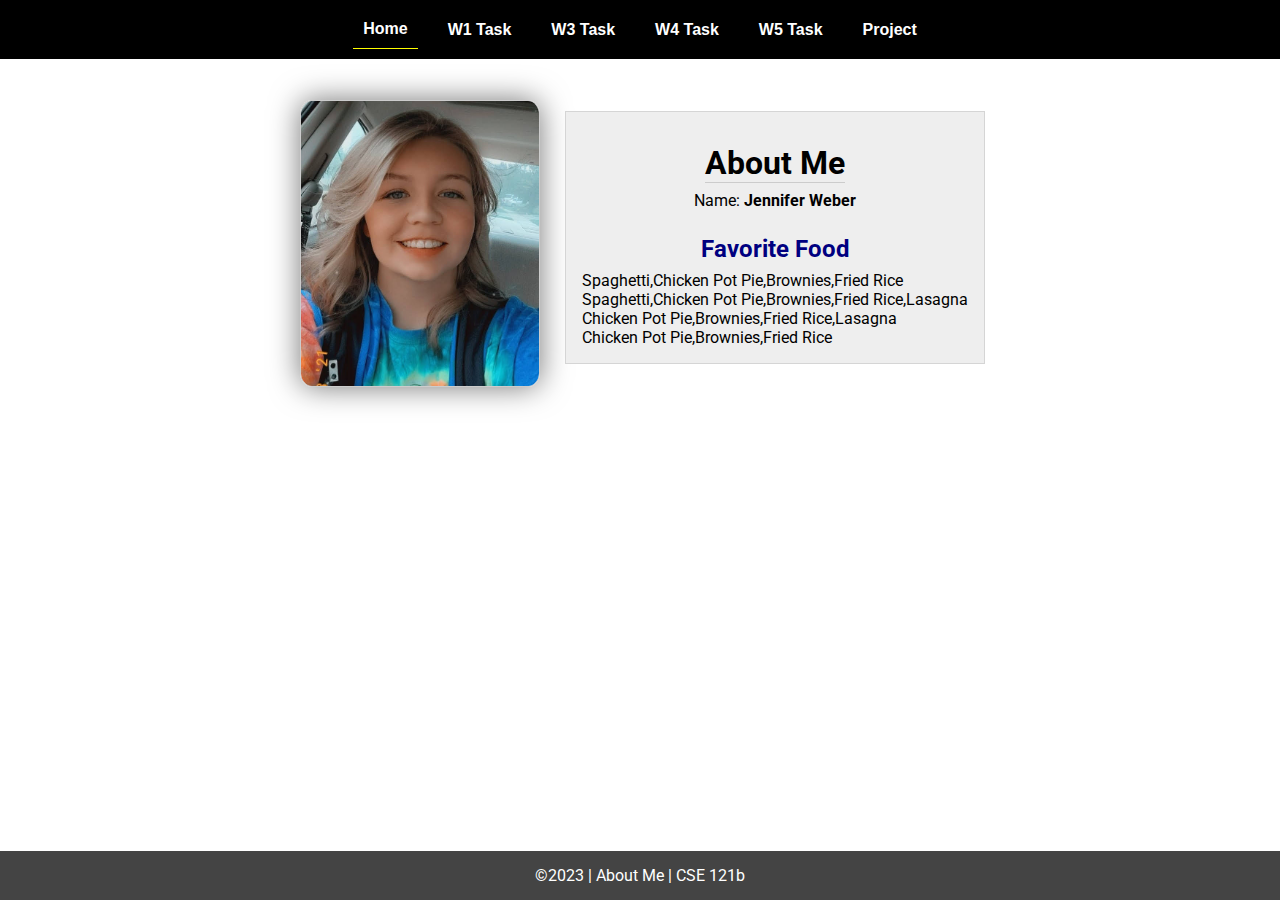
<file: index.html>
<!DOCTYPE html>
<html lang="en">

<head>
  <meta charset="UTF-8">
  <meta name="viewport" content="width=device-width, initial-scale=1.0">
  <title>About Me | CSE 121b | W02: Programming Tasks</title>
  <link rel="preconnect" href="https://fonts.googleapis.com">
  <link rel="preconnect" href="https://fonts.gstatic.com" crossorigin>
  <link href="https://fonts.googleapis.com/css2?family=Roboto:wght@400;600&display=swap"
    rel="stylesheet">
  <link rel="stylesheet" href="styles/main.css">
</head>

<body>
  <nav>
    <ul id="menu">
      <li><a id="toggleMenu">&equiv;</a></li>
      <li><a href="index.html" class="active">Home</a></li>
      <li><a href="w01-task.html">W1 Task</a></li>
      <li><a href="w03-task.html">W3 Task</a></li>
      <li><a href="w04-task.html">W4 Task</a></li>
      <li><a href="w05-task.html">W5 Task</a></li>
      <li><a href="Final_Project/project.html">Project</a></li>
    </ul>
  </nav>
  <main id="home">
    <picture>
      <img src="images/placeholder.png" alt="Placeholder Image">
    </picture>
    <section>
      <h1>About Me</h1>
      <div class="info">Name: <span id="name"></span></div>
      <h2>Favorite Food</h2>
      <div class="block" id="food"></div>
    </section>
  </main>
  <footer>
    &copy;<span id="year"></span> | About Me | CSE 121b
  </footer>
  <script src="scripts/main.js"></script>
  <script src="scripts/w02-task.js"></script>
</body>

</html>
</file>
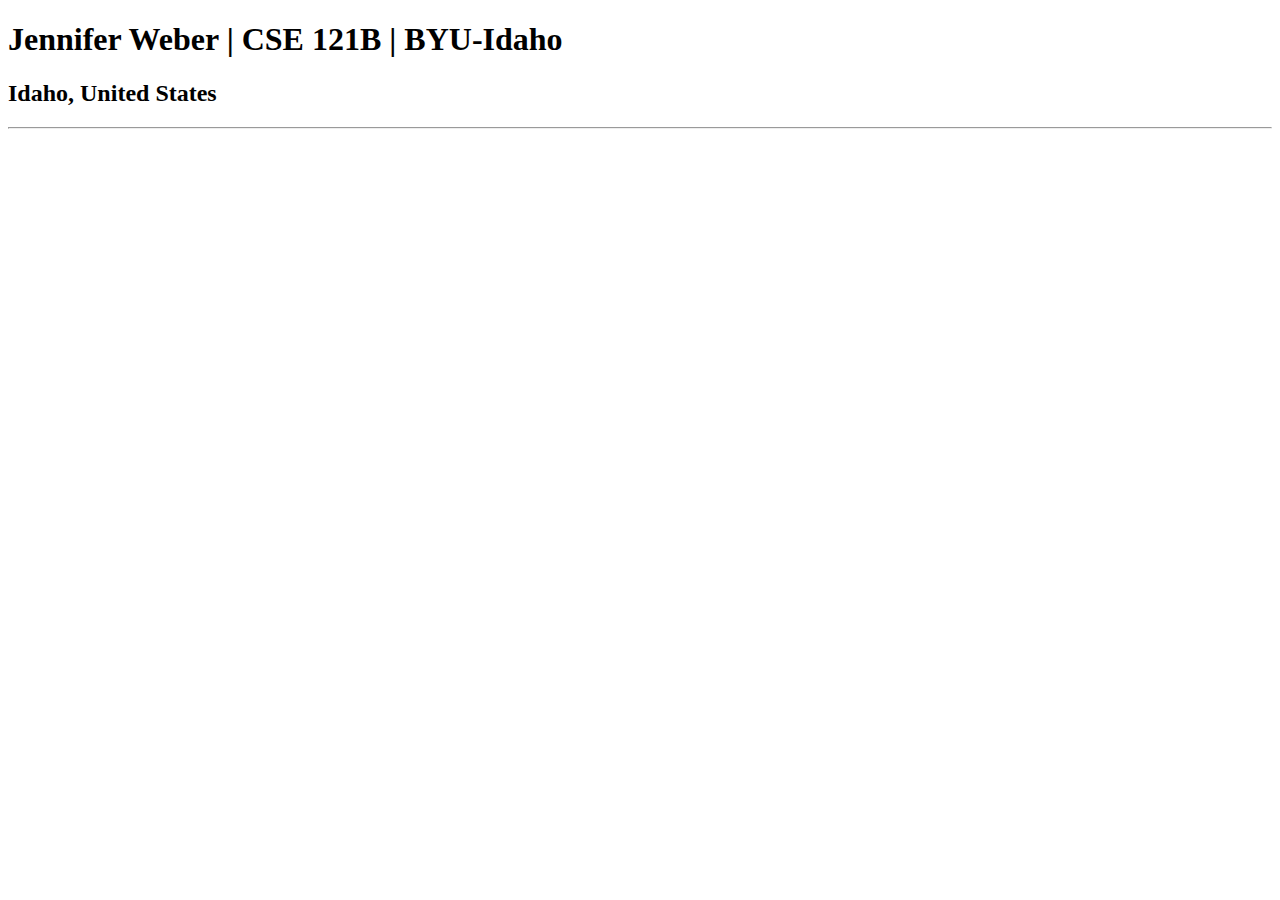
<file: Week 1/index.html>
<!DOCTYPE html>
<html lang="en">
<head>
    <meta charset="UTF-8">
    <meta name="viewport" content="width=device-width, initial-scale=1.0">
    <title>Jennifer Weber | CSE 121B | BYU-Idaho</title>
</head>
<body>
    <h1>Jennifer Weber | CSE 121B | BYU-Idaho</h1>
    <h2>Idaho, United States</h2>
    <hr>
    
</body>
</html>
</file>
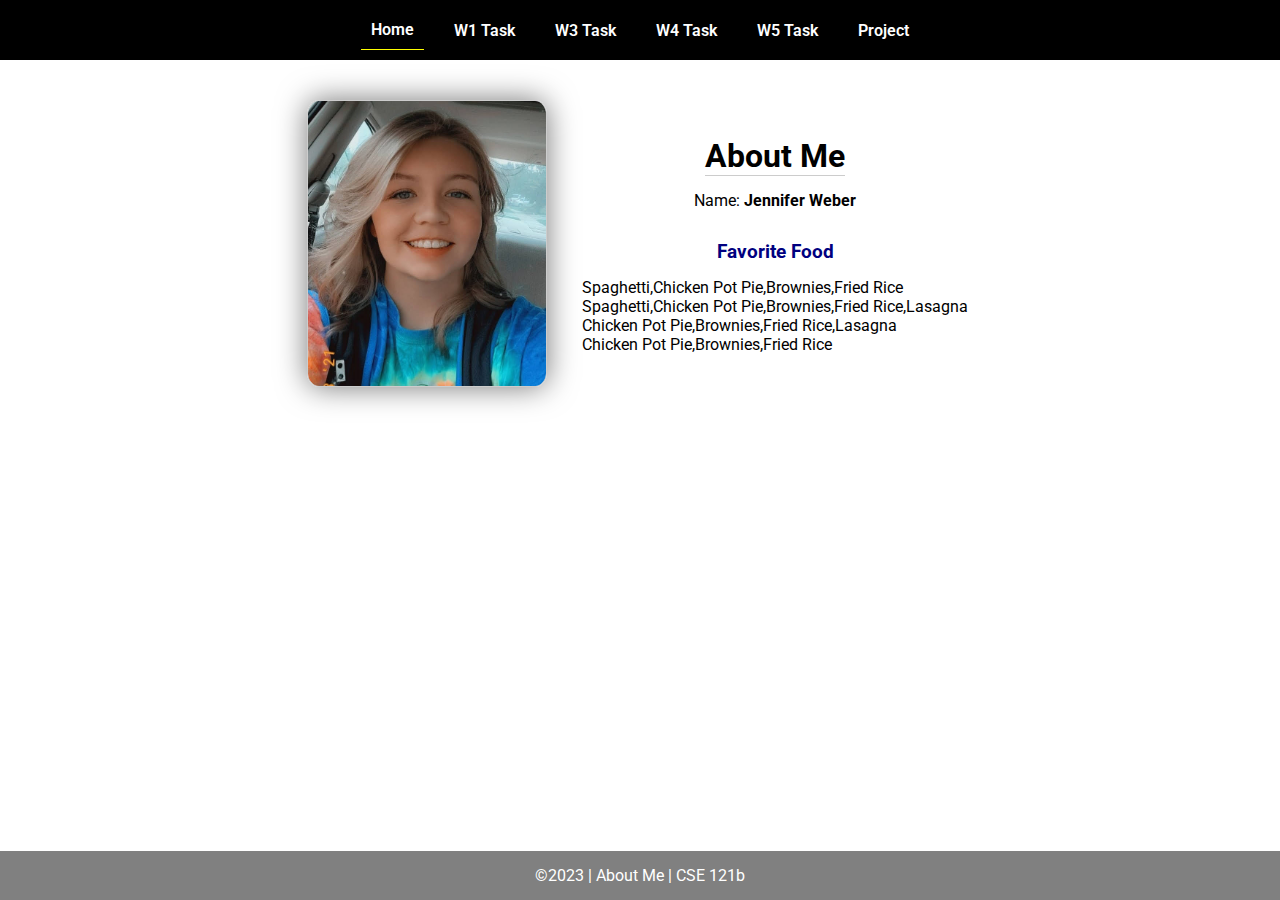
<file: Week 2/index.html>
<!DOCTYPE html>
<html lang="en">

<head>
  <meta charset="UTF-8">
  <meta name="viewport" content="width=device-width, initial-scale=1.0">
  <title>About Me | CSE 121b | W02: Programming Tasks</title>
  <link rel="preconnect" href="https://fonts.googleapis.com">
  <link rel="preconnect" href="https://fonts.gstatic.com" crossorigin>
  <link href="https://fonts.googleapis.com/css2?family=Roboto:wght@400;600&display=swap"
    rel="stylesheet">
  <link rel="stylesheet" href="styles/main.css">
</head>

<body>
  <nav>
    <ul id="menu">
      <li><a id="toggleMenu">&equiv;</a></li>
      <li><a href="index.html" class="active">Home</a></li>
      <li><a href="w01-task.html">W1 Task</a></li>
      <li><a href="w03-task.html">W3 Task</a></li>
      <li><a href="w04-task.html">W4 Task</a></li>
      <li><a href="w05-task.html">W5 Task</a></li>
      <li><a href="project.html">Project</a></li>
    </ul>
  </nav>
  <main id="home">
    <picture>
      <img src="images/placeholder.png" alt="Placeholder Image">
    </picture>
    <section>
      <h1>About Me</h1>
      <div class="info">Name: <span id="name"></span></div>
      <h2>Favorite Food</h2>
      <div class="block" id="food"></div>
    </section>
  </main>
  <footer>
    &copy;<span id="year"></span> | About Me | CSE 121b
  </footer>
  <script src="scripts/main.js"></script>
  <script src="scripts/w02-task.js"></script>
</body>

</html>
</file>
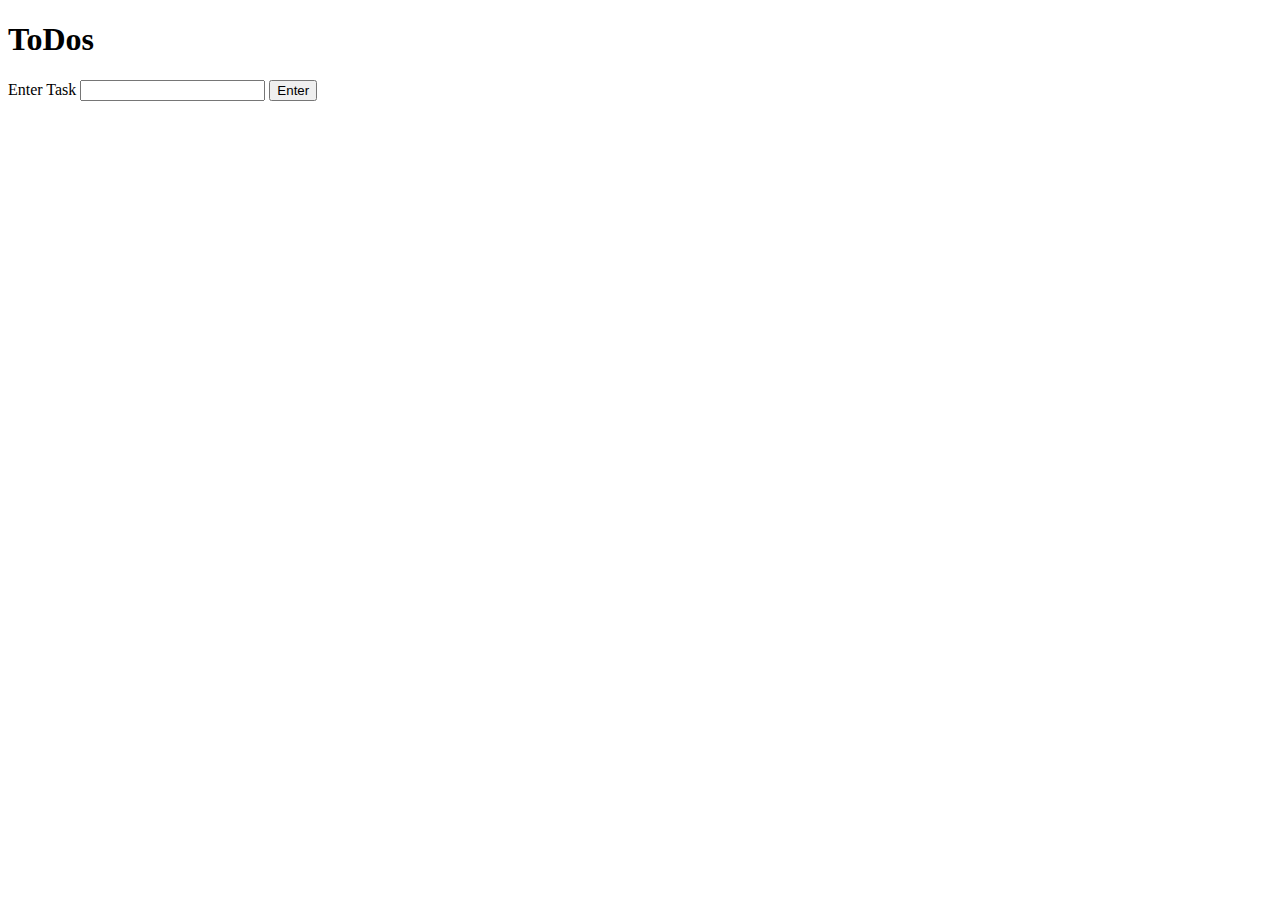
<file: events.html>
<!-- events.html -->
<!DOCTYPE html>
<html lang="en">
  <head>
    <meta charset="UTF-8" />
    <meta http-equiv="X-UA-Compatible" content="IE=edge" />
    <meta name="viewport" content="width=device-width, initial-scale=1.0" />
    <title>Events practice: ToDos</title>
    <style>
      .todos {
        width: 300px;
      }
      .todos > li {
        display: flex;
        justify-content: space-between;
        align-items: center;
        border: 1px solid;
        padding: 0.5em;
      }
      .todos p {
        margin: 0;
      }
      .todos span {
        cursor: pointer;
      }
      .strike {
        text-decoration: line-through;
        color: gray;
      }
    </style>
  </head>
  <body>
    <h1>ToDos</h1>
    <section>
      <label for="todo">Enter Task</label>
      <input name="todo" id="todo" />
      <button id="submitTask">Enter</button>
    </section>
    <ul id="todoList" class="todos"></ul>
    <script src="events.js"></script>
  </body>
</html>
</file>
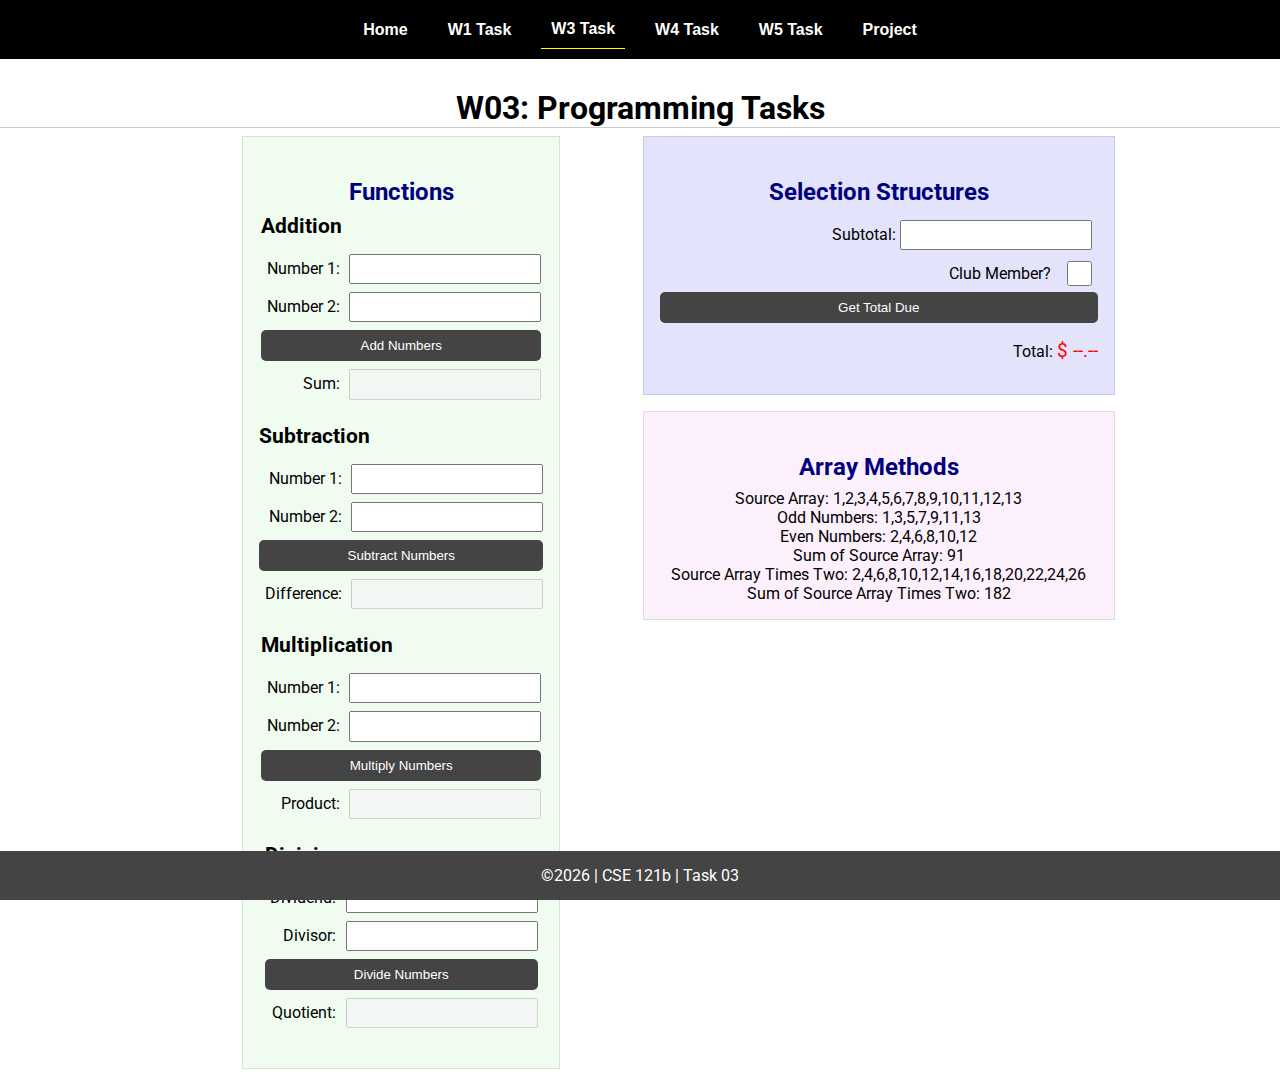
<file: w03-task.html>
<!DOCTYPE html>
<html lang="en">

<head>
    <meta charset="UTF-8">
    <meta name="viewport" content="width=device-width, initial-scale=1.0">
    <title>CSE 121b | W03: Programming Tasks</title>
    <link rel="preconnect" href="https://fonts.googleapis.com">
    <link rel="preconnect" href="https://fonts.gstatic.com" crossorigin>
    <link href="https://fonts.googleapis.com/css2?family=Roboto:wght@400;600&display=swap"
        rel="stylesheet">
    <link rel="stylesheet" href="styles/main.css">
</head>

<body>
    <nav>
        <ul id="menu">
            <li><a id="toggleMenu">&equiv;</a></li>
            <li><a href="index.html">Home</a></li>
            <li><a href="w01-task.html">W1 Task</a></li>
            <li><a href="w03-task.html" class="active">W3 Task</a></li>
            <li><a href="w04-task.html">W4 Task</a></li>
            <li><a href="w05-task.html">W5 Task</a></li>
            <li><a href="project.html">Project</a></li>
        </ul>
    </nav>>
    <header>
        <h1>W03: Programming Tasks</h1>
    </header>
    <main id="task3">
        <section id="section1">
            <h2>Functions</h2>
            <article>
                <h3>Addition</h3>
                <div>
                    <label for="add1">Number 1:</label>
                    <input type="text" id="add1" name="add1">
                </div>
                <div>
                    <label for="add2">Number 2:</label>
                    <input type="text" id="add2" name="add2">
                </div>
                <div>
                    <input type="button" id="addNumbers" value="Add Numbers">
                </div>
                <div>
                    <label for="sum">Sum:</label>
                    <input type="text" id="sum" name="sum" disabled>
                </div>
            </article>
            <article>
                <h3>Subtraction</h3>
                <div>
                    <label for="subtract1">Number 1:</label>
                    <input type="text" id="subtract1" name="subtract1">
                </div>
                <div>
                    <label for="subtract2">Number 2:</label>
                    <input type="text" id="subtract2" name="subtract2">
                </div>
                <div>
                    <input type="button" id="subtractNumbers" value="Subtract Numbers">
                </div>
                <div>
                    <label for="difference">Difference:</label>
                    <input type="text" id="difference" name="difference" disabled>
                </div>
            </article>
            <article>
                <h3>Multiplication</h3>
                <div>
                    <label for="factor1">Number 1:</label>
                    <input type="text" id="factor1" name="factor1">
                </div>
                <div>
                    <label for="factor2">Number 2:</label>
                    <input type="text" id="factor2" name="factor2">
                </div>
                <div>
                    <input type="button" id="multiplyNumbers" value="Multiply Numbers">
                </div>
                <div>
                    <label for="product">Product:</label>
                    <input type="text" id="product" name="product" disabled>
                </div>
            </article>
            <article>
                <h3>Division</h3>
                <div>
                    <label for="dividend">Dividend:</label>
                    <input type="text" id="dividend" name="dividend">
                </div>
                <div>
                    <label for="divisor">Divisor:</label>
                    <input type="text" id="divisor" name="divisor">
                </div>
                <div>
                    <input type="button" id="divideNumbers" value="Divide Numbers">
                </div>
                <div>
                    <label for="quotient">Quotient:</label>
                    <input type="text" id="quotient" name="quotient" disabled>
                </div>
            </article>
        </section>
        <div>
            <section id="section2">
                <h2>Selection Structures</h2>
                <label class="right">Subtotal:
                    <input type="number" id="subtotal" size="5">
                </label>
                <label class="middle right">
                    Club Member?
                    <input type="checkbox" id="member">
                </label>
                <div class="right">
                    <input type="button" id="getTotal" value="Get Total Due">
                </div>
                <div class="right">Total:
                    <span class="larger" id="total">$ --.--</span>
                </div>
            </section>
            <section id="section3">
                <h2>Array Methods</h2>
                <p>
                    Source Array: <span id="array"></span>
                </p>
                <p>
                    Odd Numbers: <span id="odds"></span>
                </p>
                <p>
                    Even Numbers: <span id="evens"></span>
                </p>
                <p>
                    Sum of Source Array: <span id="sumOfArray"></span>
                </p>
                <p>
                    Source Array Times Two: <span id="multiplied"></span>
                </p>
                <p>
                    Sum of Source Array Times Two: <span id="sumOfMultiplied"></span>
                </p>
            </section>
        </div>
    </main>
    <footer>
        &copy;<span id="year"></span> | CSE 121b | Task 03
    </footer>
    <script src="scripts/main.js"></script>
    <script>
        document.getElementById("year").innerHTML = new Date().getFullYear();
    </script>
    <script src="scripts/w03-task.js"></script>
</body>

</html>
</file>
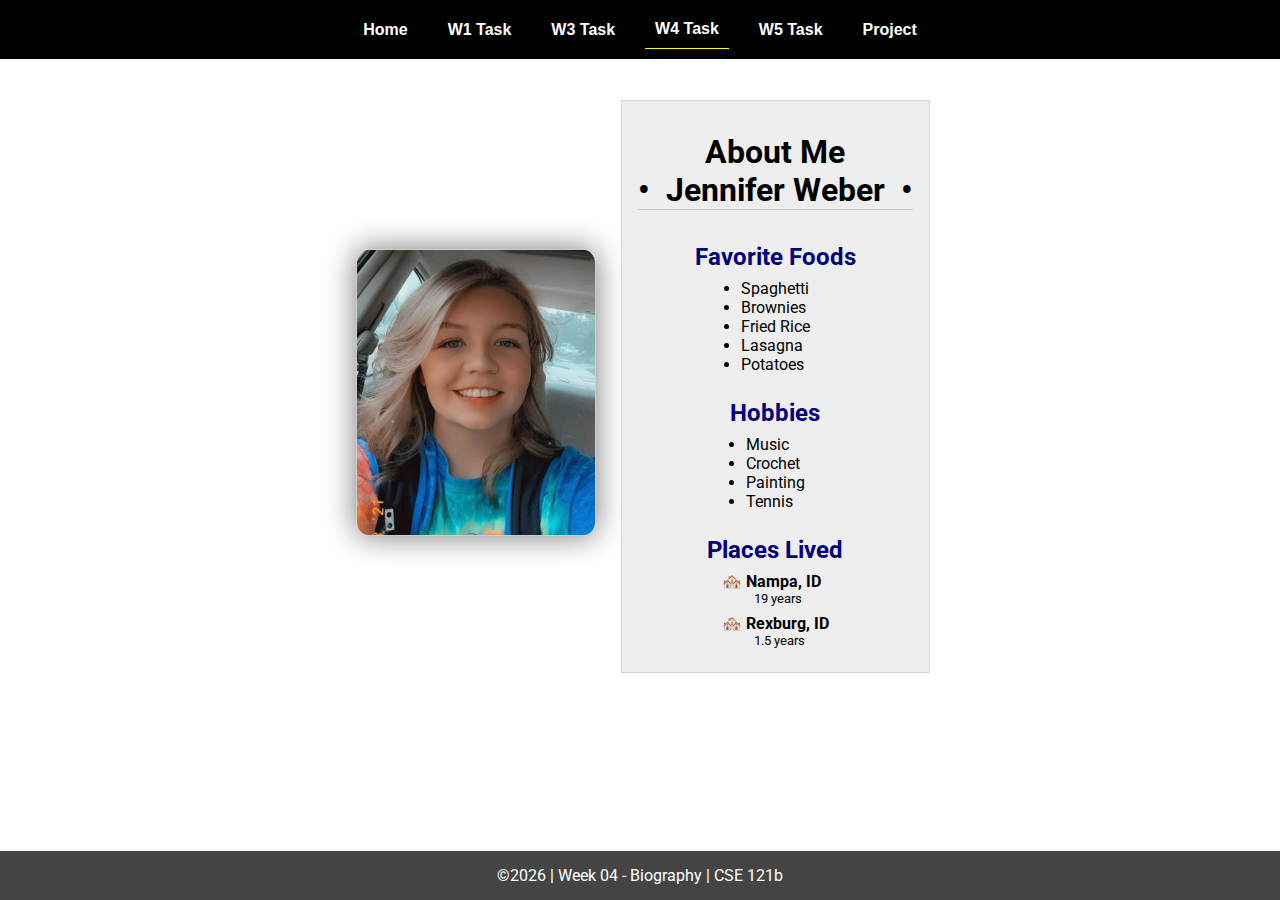
<file: w04-task.html>
<!DOCTYPE html>
<html lang="en">

<head>
  <meta charset="UTF-8">
  <meta name="viewport" content="width=device-width, initial-scale=1.0">
  <title>CSE 121b | W04: Programming Tasks</title>
  <link rel="preconnect" href="https://fonts.googleapis.com">
  <link rel="preconnect" href="https://fonts.gstatic.com" crossorigin>
  <link href="https://fonts.googleapis.com/css2?family=Roboto:wght@400;600&display=swap"
    rel="stylesheet">
  <link rel="stylesheet" href="styles/main.css">
</head>

<body>
  <nav>
    <ul id="menu">
      <li><a id="toggleMenu">&equiv;</a></li>
      <li><a href="index.html">Home</a></li>
      <li><a href="w01-task.html">W1 Task</a></li>
      <li><a href="w03-task.html">W3 Task</a></li>
      <li><a href="w04-task.html" class="active">W4 Task</a></li>
      <li><a href="w05-task.html">W5 Task</a></li>
      <li><a href="project.html">Project</a></li>
    </ul>
  </nav>
  <main id="home">
    <picture>
      <img id="photo" src="images/placeholder.png" alt="Placeholder Image">
    </picture>
    <section>
      <h1>About Me<br>• &nbsp;<span id="name"></span>&nbsp; •</h1>
      <h2>Favorite Foods</h2>
      <ul id="favorite-foods"></ul>
      <h2>Hobbies</h2>
      <ul id="hobbies"></ul>
      <h2>Places Lived</h2>
      <dl id="places-lived"></dl>
    </section>
  </main>

  <footer>
    &copy;<span id="year"></span> | Week 04 - Biography | CSE 121b
  </footer>
  <script src="scripts/main.js"></script>
  <script>
    document.getElementById("year").innerHTML = new Date().getFullYear();
  </script>
  <script src="scripts/w04-task.js"></script>
</body>

</html>
</file>
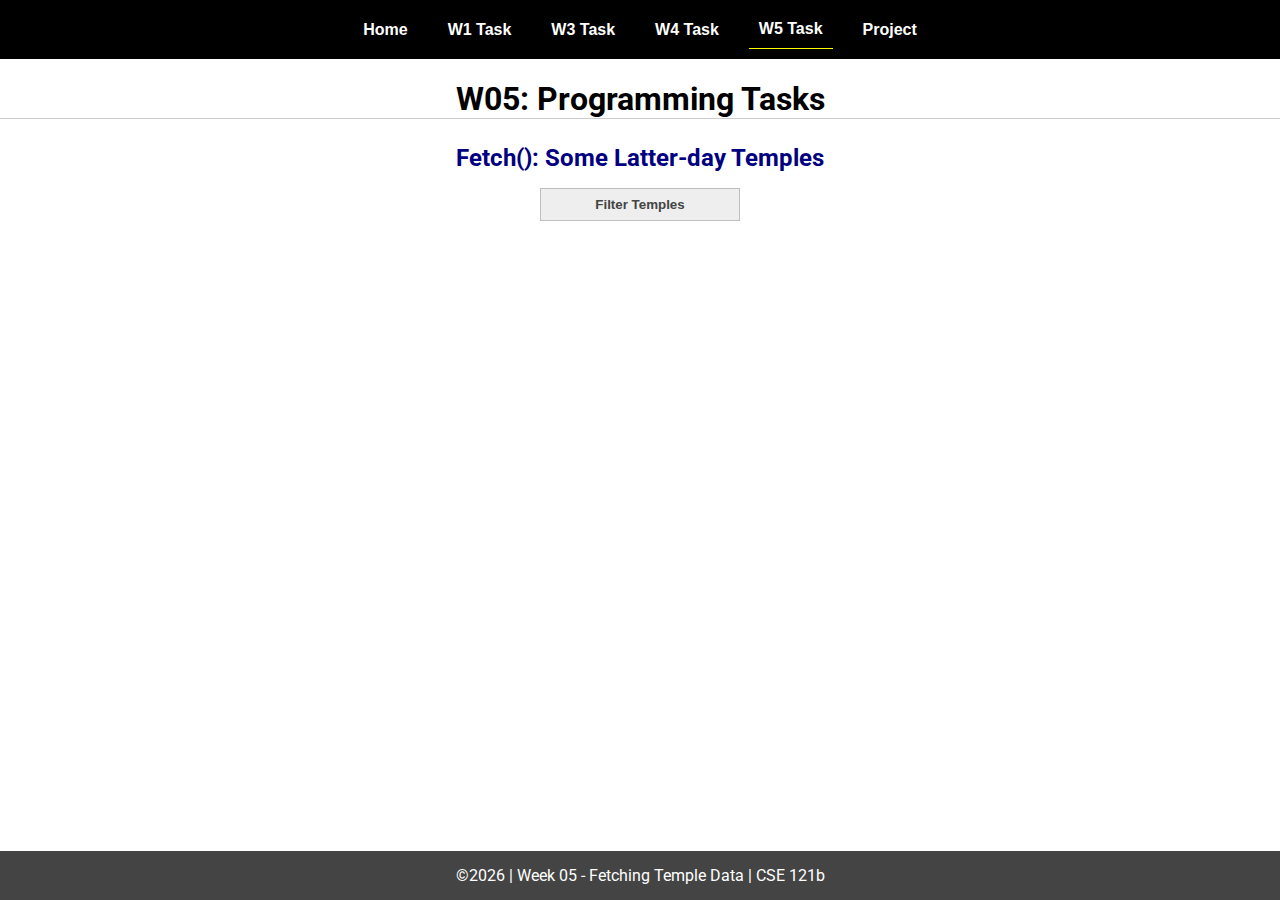
<file: w05-task.html>
<!DOCTYPE html>
<html lang="en">

<head>
  <meta charset="UTF-8">
  <meta name="viewport" content="width=device-width, initial-scale=1.0">
  <title>CSE 121b | W05: Programming Tasks</title>
  <link rel="preconnect" href="https://fonts.googleapis.com">
  <link rel="preconnect" href="https://fonts.gstatic.com" crossorigin>
  <link href="https://fonts.googleapis.com/css2?family=Roboto:wght@400;600&display=swap"
    rel="stylesheet">
  <link rel="stylesheet" href="styles/main.css">
</head>

<body>
  <nav>
    <ul id="menu">
      <li><a id="toggleMenu">&equiv;</a></li>
      <li><a href="index.html">Home</a></li>
      <li><a href="w01-task.html">W1 Task</a></li>
      <li><a href="w03-task.html">W3 Task</a></li>
      <li><a href="w04-task.html">W4 Task</a></li>
      <li><a href="w05-task.html" class="active">W5 Task</a></li>
      <li><a href="project.html">Project</a></li>
    </ul>
  </nav>
  <main id="gridly">
    <h1>W05: Programming Tasks</h1>
    <h2>Fetch(): Some Latter-day Temples</h2>

    <select id="sortBy" title="Choose a data filter.">
      <option value="" disabled selected>Filter Temples</option>
      <option value="utah">Utah</option>
      <option value="notutah">Outside of Utah</option>
      <option value="older">Built Before 1950</option>
      <option value="all">No Filter</option>
    </select>

    <div id="temples">
    </div>
  </main>


  <footer>
    &copy;<span id="year"></span> | Week 05 - Fetching Temple Data | CSE 121b
  </footer>
  <script src="scripts/main.js"></script>
  <script>
    document.getElementById("year").innerHTML = new Date().getFullYear();
  </script>
  <script src="scripts/w05-task.js"></script>
</body>

</html>
</file>
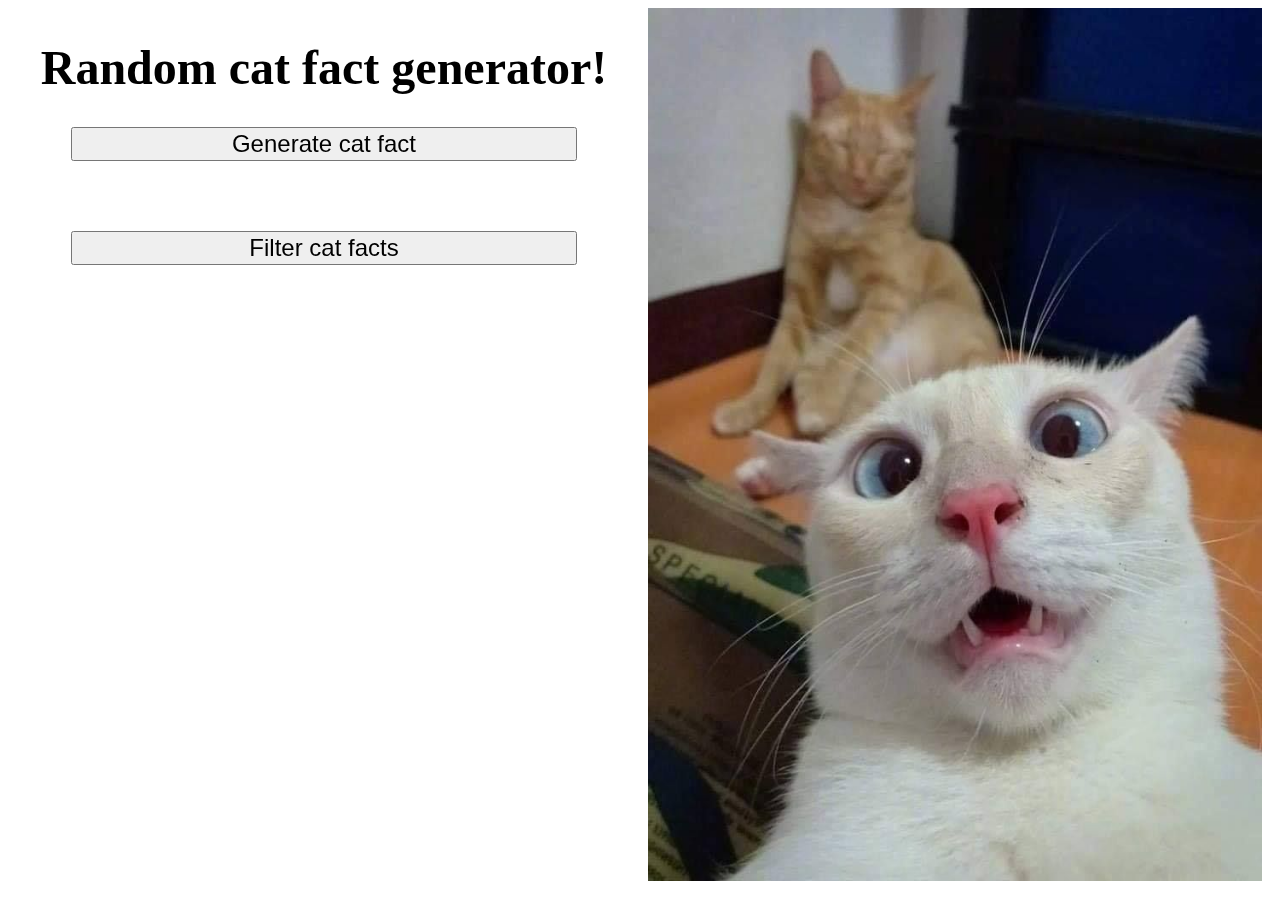
<file: Final Project/final-project.html>
<!DOCTYPE html>
<html lang="en">
<head>
    <meta charset="UTF-8">
    <meta name="viewport" content="width=device-width, initial-scale=1.0">
    <title>Cat Facts</title>
    <script src="final-project.js" defer></script>
    <link rel="stylesheet" type="text/css" href="final-project.css"/>
</head>
<body>
    <h1>Random cat fact generator!</h1>
    <!-- <div> -->
    <input type="button" id="generateFact" value="Generate cat fact" onclick="generateFact()">
    <!-- </div> -->
    <p id="fact"></p>
    <!-- <div> -->
    <input type="button" id="filterFacts" value="Filter cat facts" onclick="filterWords()">
    <!-- </div> -->
    <ul id="listOfFacts"></ul>
    <img class="cat-photo" src="funny-cat.jpg" alt="Funny cat picture">
</body>
</html>
</file>
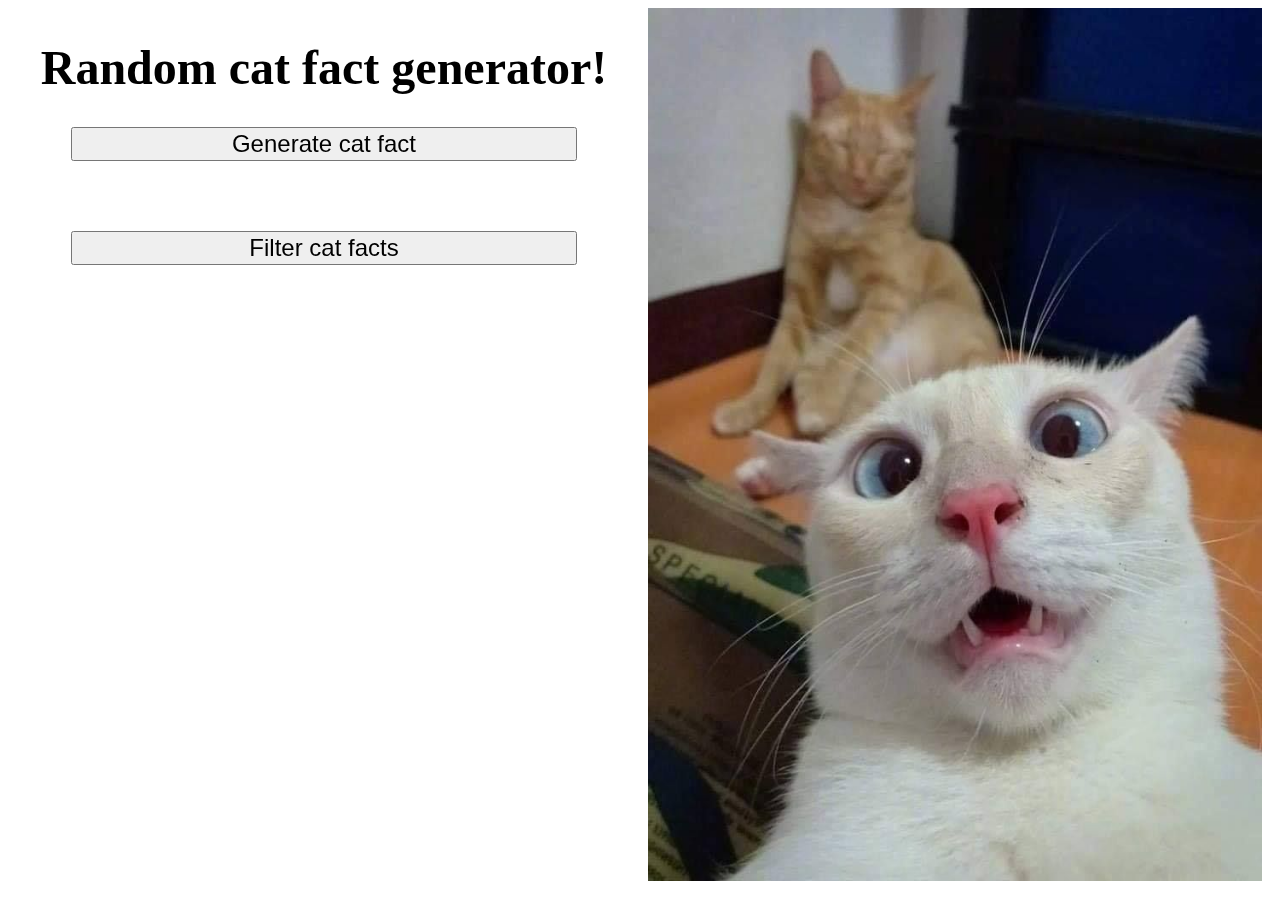
<file: Final_Project/project.html>
<!DOCTYPE html>
<html lang="en">
<head>
    <meta charset="UTF-8">
    <meta name="viewport" content="width=device-width, initial-scale=1.0">
    <title>Cat Facts</title>
    <script src="final-project.js" defer></script>
    <link rel="stylesheet" type="text/css" href="final-project.css"/>
</head>
<body>
    <h1>Random cat fact generator!</h1>
    <input type="button" id="generateFact" value="Generate cat fact" onclick="generateFact()">
    <p id="fact"></p>
    <input type="button" id="filterFacts" value="Filter cat facts" onclick="filterWords()">
    <ul id="listOfFacts"></ul>
    <img class="cat-photo" src="funny-cat.jpg" alt="Funny cat picture">
</body>
</html>
</file>
<file: styles/main.css>
/* Universal Selector */
* {
    margin: 0;
    padding: 0;
    box-sizing: border-box;
}

/* HTML Selectors */
body {
    font-family: 'Roboto', Helvetica, sans-serif;
}

nav {
    background-color: black;
    width: 100%;
    position: fixed;
    top: 0;
}

nav ul {
    display: flex;
    flex-direction: column;
    align-items: center;
    max-width: -moz-fit-content;
    max-width: fit-content;
    margin: 0 auto;
}

nav ul li {
    flex: 1 1 auto;
}

nav ul li:first-child {
    display: block;
    font-size: 2rem;
}

nav ul li:first-child a {
    padding: 1px 10px;
}

nav ul li {
    display: none;
    list-style: none;
    margin: 10px;
}

nav ul li a {
    display: block;
    padding: 10px;
    text-decoration: none;
    font-weight: 600;
    color: white;
    text-align: center;
    font-family: 'Arial Narrow', Arial, sans-serif;
}

nav ul li a:hover {
    background-color: #efefef;
    color: black;
}

h1,
h2 {
    text-align: center;
    margin: 1rem 0 .5rem;
}

h1 {
    border-bottom: 1px solid #ccc;
}

#gridly h1 {
    margin-top: 80px;
}

h2 {
    font-size: 1.5rem;
    color: navy;
    text-align: center;
    margin-top: 25px;
}

h3 {
    font-size: 1.3rem;
    margin-bottom: 1rem;
}

header {
    margin-top: 70px;
}

picture {
    margin: 0 auto;
}

picture img {
    width: 240px;
    height: auto;
    border-radius: 5%;
    border: 1px solid #ccc;
    box-shadow: 0 0 30px #777;
}

section {
    display: flex;
    flex-direction: column;
    align-items: center;
    margin: 0 auto 1rem;
    border: 1px solid rgba(0, 0, 0, .1);
    padding: 1rem;
    background-color: #eee;
}

article {
    margin-bottom: 1rem;
}

article div {
    margin-bottom: .5rem;
    text-align: right;
}

label {
    padding: .35rem;
}

input {
    padding: .35rem;
}

input[type="button"] {
    padding: .5rem;
    background-color: #444;
    color: white;
    border: none;
    border-radius: 5px;
    cursor: pointer;
    width: 100%
}

input[type="checkbox"] {
    width: 25px;
    height: 25px;
}

dt {
    font-weight: 700;
}

dt::before {
    content: "🏘️ ";
}

dd {
    margin: 0 0 .5rem 2rem;
    font-size: smaller;
}

footer {
    background-color: #444;
    color: white;
    padding: 15px;
    text-align: center;
    width: 100%;
    position: fixed;
    bottom: 0;
}

/* Class Selectors */
.active {
    border-bottom: 1px solid yellow;
}

.open li {
    display: block;
}

.block {
    display: block;
}

.larger {
    font-size: larger;
    color: red;
}

.right {
    width: 100%;
    text-align: right;
}

.middle {
    display: flex;
    align-items: center;
    justify-content: right;
    gap: 1rem;
}

/* ID Selectors */

#home {
    margin-top: 125px;
    display: grid;
    grid-template-columns: 1fr;
    grid-gap: 20px;
    align-items: center;
    justify-content: center;
}


#section1 {
    background-color: rgb(225, 250, 225, .5);
}

#section2 {
    background-color: rgba(200, 200, 250, 0.5);

}

#section2 div {
    margin-bottom: 1rem;
}

#section3 {
    background-color: rgb(250, 225, 250, .5);
}

#sortBy {
    appearance: none;
    display: flex;
    padding: .5rem;
    background-color: #eee;
    color: #444;
    font-weight: 700;
    margin: 1rem auto;
    width: 200px;
    border: 1px solid rgba(0, 0, 0, .2);
    text-align: center;
}

#sortBy option:disabled {
    font-style: italic;
    padding: 1rem;
    background-color: #111;
    color: #eee;
}

#temples {
    display: grid;
    grid-template-columns: repeat(auto-fit, minmax(320px, 1fr));
    grid-gap: .5rem;
    align-items: center;
    margin-bottom: 3rem;
}

#temples article {
    height: 250px;
    margin: .5rem;
    border: 1px solid rgba(0, 0, 0, .1);
    padding: 1rem;
    background-color: #eee;
    display: flex;
    flex-direction: column;
    align-items: center;
    justify-content: center;
}

#temples h4 {
    color: navy;
    font-size: smaller;
}


#temples img {
    width: 250px;
    height: auto;
    box-shadow: 0 0 30px #777;
    margin: .5rem;
}

/* Media Queries */
@media only screen and (min-width: 32.5em) {
    nav ul {
        flex-direction: row;
    }

    nav ul li:first-child {
        display: none;
    }

    nav ul li {
        display: block;
    }

    section {
        min-width: 300px;
    }

    #home {
        margin: 100px auto 20px;
        grid-template-columns: 250px 1fr;
        max-width: -moz-fit-content;
        max-width: fit-content;
    }

    #task3 {
        display: grid;
        grid-template-columns: 1fr 1fr;
        grid-gap: 5px;
        margin: 0 auto;
        max-width: 950px;
    }

}
</file>
<file: Week 2/styles/main.css>
/* Universal Selector */
* {
    margin: 0;
    padding: 0;
    box-sizing: border-box;
}

/* HTML Selectors */
body {
    font-family: 'Roboto', Helvetica, sans-serif;
}

nav {
    background-color: black;
    width: 100%;
    position: fixed;
    top: 0;
}

nav ul {
    display: flex;
    flex-direction: column;
    align-items: center;
    max-width: fit-content;
    margin: 0 auto;
}

nav ul li {
    flex: 1 1 auto;
}

nav ul li:first-child {
    display: block;
    font-size: 2rem;
}

nav ul li:first-child a {
    padding: 1px 10px;
}

nav ul li {
    display: none;
    list-style: none;
    margin: 10px;
}

nav ul li a {
    display: block;
    padding: 10px;
    text-decoration: none;
    font-weight: 600;
    color: white;
    text-align: center;
}

nav ul li a:hover {
    background-color: #efefef;
    color: black;
}

h1, h2 {
    text-align: center;
    margin-bottom: 15px;

}

h1 {
border-bottom: 1px solid #ccc;
}

h2 {
    font-size: 1.2rem;
    color: navy;
    text-align: center;
    margin-top: 30px;
}

main {
    margin-top: 125px;
    display: grid;
    grid-template-columns: 1fr;
    grid-gap: 20px;
    align-items: center;
    justify-content: center;
}

picture {
    margin: 0 auto;
}

picture img {
    width: 240px;
    height: auto;
    border-radius: 5%;
    border: 1px solid #ccc;
    box-shadow: 0 0 30px #777;
}

section {
    display: flex;
    flex-direction: column;
    align-items: center;
    margin: 10px
}

label {
    margin: 15px 0;
}

footer {
    background-color: gray;
    color: white;
    padding: 15px;
    text-align: center;
    width: 100%;
    position: fixed;
    bottom: 0;
}

/* Class Selectors */
.active {
    border-bottom: 1px solid yellow;
}

.open li {
    display: block;
}

.block {
    display: block;
}

/* ID Selectors */

/* Media Queries */
@media only screen and (min-width: 32.5em) {
    nav ul {
        flex-direction: row;
    }

    nav ul li:first-child {
        display: none;
    }

    nav ul li {
        display: block;
    }

    main {
        margin: 100px auto 20px;
        grid-template-columns: 250px 1fr;
        max-width: -moz-fit-content;
        max-width: fit-content;

    }

}
</file>
<file: Final Project/final-project.css>
body {
    display: grid;
    grid-template-columns: repeat(6, 1fr);
} 

h1 {
    text-align: center;
    grid-column: 1/4;
    font-size: 300%;
}

.cat-photo {
    height: 97%;
    width: 48%;
    grid-column: 1/7;
    /* margin-top: 7.5%; */
    z-index: -1;
    position: fixed;
    margin-left: 50%;
}

#fact, #listOfFacts {
    grid-column: 1/4;
    padding: 3%;
    padding-left: 12%;
    padding-right: 12%;
}

#generateFact, #filterFacts {
    grid-column: 1/4;
    width: 80%;
    margin-left: auto;
    margin-right: auto;
    font-size: 150%;
}
</file>
<file: Final_Project/final-project.css>
body {
    display: grid;
    grid-template-columns: repeat(6, 1fr);
} 

h1 {
    text-align: center;
    grid-column: 1/4;
    font-size: 300%;
}

.cat-photo {
    height: 97%;
    width: 48%;
    grid-column: 1/7;
    /* margin-top: 7.5%; */
    z-index: -1;
    position: fixed;
    margin-left: 50%;
}

#fact, #listOfFacts {
    grid-column: 1/4;
    padding: 3%;
    padding-left: 12%;
    padding-right: 12%;
}

#generateFact, #filterFacts {
    grid-column: 1/4;
    width: 80%;
    margin-left: auto;
    margin-right: auto;
    font-size: 150%;
}
</file>
